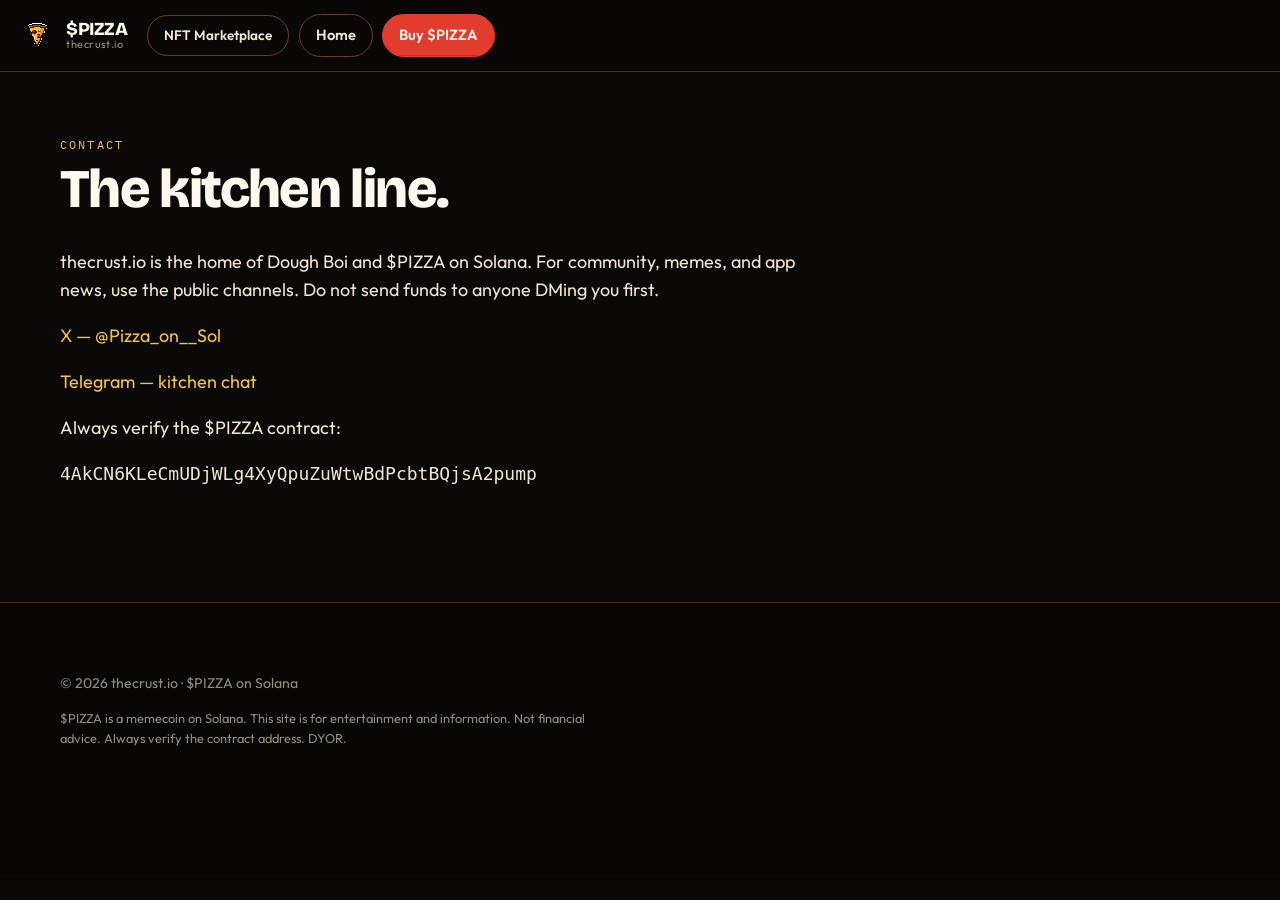
<file: contact.html>
<!DOCTYPE html>
<html lang="en">
<head>
  <meta charset="UTF-8">
  <meta name="viewport" content="width=device-width, initial-scale=1.0">
  <title>Contact · thecrust.io</title>
  <meta name="description" content="Contact the $PIZZA kitchen on Solana.">
  <meta name="theme-color" content="#0A0908">
  <link rel="icon" type="image/png" href="assets/favicon.png">
  <link rel="preconnect" href="https://fonts.googleapis.com">
  <link rel="preconnect" href="https://fonts.gstatic.com" crossorigin>
  <link href="https://fonts.googleapis.com/css2?family=Bricolage+Grotesque:opsz,wght@12..96,800&family=IBM+Plex+Mono:wght@400;500&family=Instrument+Serif:ital@1&family=Outfit:wght@400;500;600&display=swap" rel="stylesheet">
  <link rel="stylesheet" href="css/styles.css">
</head>
<body>
  <header class="nav">
    <div class="nav__inner">
      <a class="brand" href="index.html">
        <img class="brand__mark" src="assets/pixel-slice.png" alt="" width="36" height="36">
        <span class="brand__text">
          <span class="brand__ticker">$PIZZA</span>
          <span class="brand__site">thecrust.io</span>
        </span>
      </a>
      <div class="nav__actions">
        <a class="btn btn--ghost" href="https://gingernft.store" style="font-size:0.85rem">NFT Marketplace</a>
        <a class="btn btn--ghost" href="index.html">Home</a>
        <a class="btn btn--buy" href="https://jup.ag/swap/SOL-4AkCN6KLeCmUDjWLg4XyQpuZuWtwBdPcbtBQjsA2pump" target="_blank" rel="noopener noreferrer">Buy $PIZZA</a>
      </div>
    </div>
  </header>
  <main class="legal-page wrap">
    <p class="kicker">Contact</p>
    <h1>The kitchen line.</h1>
    <p>thecrust.io is the home of Dough Boi and $PIZZA on Solana. For community, memes, and app news, use the public channels. Do not send funds to anyone DMing you first.</p>
    <p><a href="https://x.com/Pizza_on__Sol" target="_blank" rel="noopener noreferrer">X — @Pizza_on__Sol</a></p>
    <p><a href="https://t.me/+PrL-wbxrW39kODBk" target="_blank" rel="noopener noreferrer">Telegram — kitchen chat</a></p>
    <p>Always verify the $PIZZA contract:</p>
    <p><code>4AkCN6KLeCmUDjWLg4XyQpuZuWtwBdPcbtBQjsA2pump</code></p>
  </main>
  <footer class="footer">
    <div class="wrap footer__bottom">
      <p>© 2026 thecrust.io · $PIZZA on Solana</p>
      <p class="disclaimer">$PIZZA is a memecoin on Solana. This site is for entertainment and information. Not financial advice. Always verify the contract address. DYOR.</p>
    </div>
  </footer>
</body>
</html>
</file>
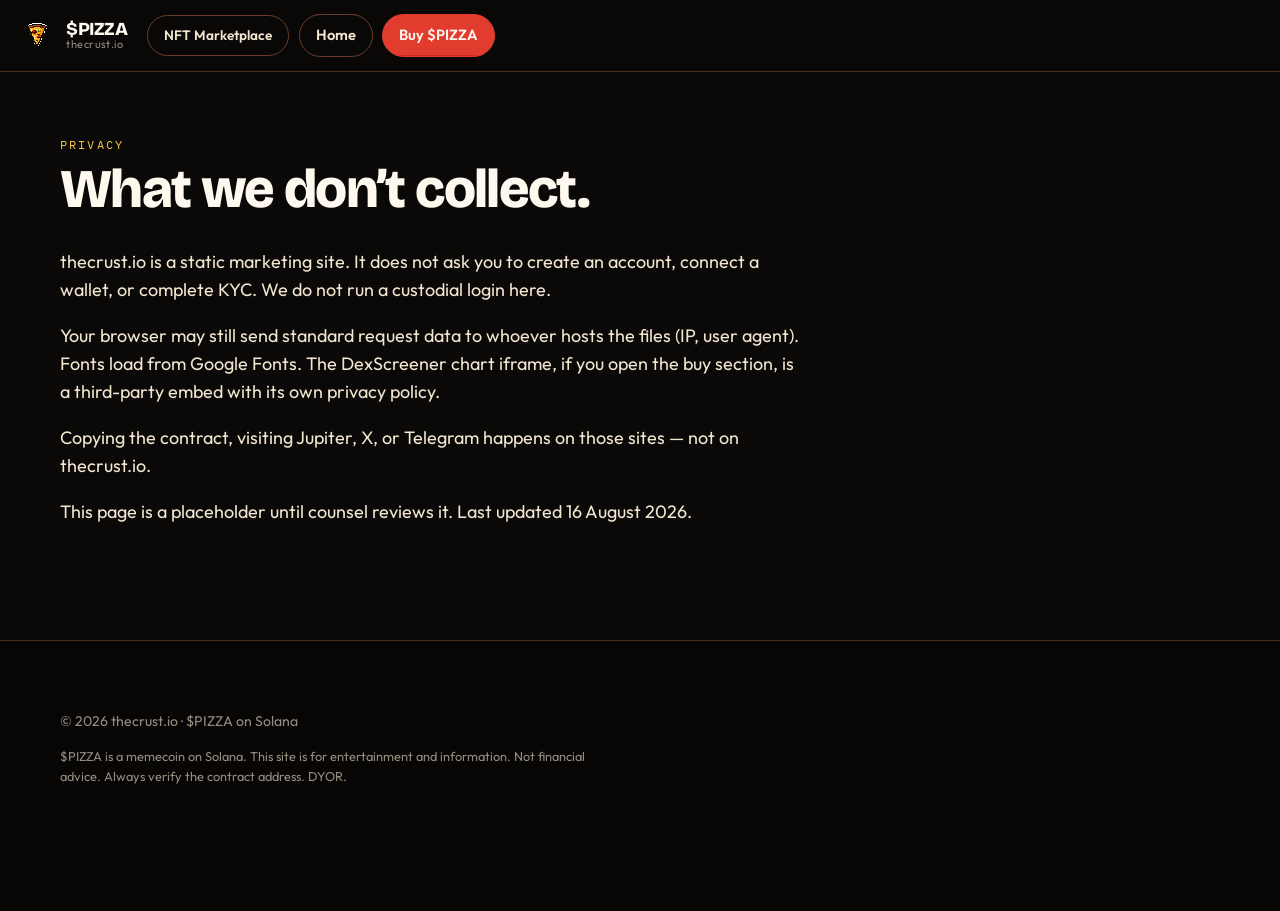
<file: privacy.html>
<!DOCTYPE html>
<html lang="en">
<head>
  <meta charset="UTF-8">
  <meta name="viewport" content="width=device-width, initial-scale=1.0">
  <title>Privacy · thecrust.io</title>
  <meta name="description" content="Privacy notes for thecrust.io.">
  <meta name="theme-color" content="#0A0908">
  <link rel="icon" type="image/png" href="assets/favicon.png">
  <link rel="preconnect" href="https://fonts.googleapis.com">
  <link rel="preconnect" href="https://fonts.gstatic.com" crossorigin>
  <link href="https://fonts.googleapis.com/css2?family=Bricolage+Grotesque:opsz,wght@12..96,800&family=IBM+Plex+Mono:wght@400;500&family=Instrument+Serif:ital@1&family=Outfit:wght@400;500;600&display=swap" rel="stylesheet">
  <link rel="stylesheet" href="css/styles.css">
</head>
<body>
  <header class="nav">
    <div class="nav__inner">
      <a class="brand" href="index.html">
        <img class="brand__mark" src="assets/pixel-slice.png" alt="" width="36" height="36">
        <span class="brand__text">
          <span class="brand__ticker">$PIZZA</span>
          <span class="brand__site">thecrust.io</span>
        </span>
      </a>
      <div class="nav__actions">
        <a class="btn btn--ghost" href="https://gingernft.store" style="font-size:0.85rem">NFT Marketplace</a>
        <a class="btn btn--ghost" href="index.html">Home</a>
        <a class="btn btn--buy" href="https://jup.ag/swap/SOL-4AkCN6KLeCmUDjWLg4XyQpuZuWtwBdPcbtBQjsA2pump" target="_blank" rel="noopener noreferrer">Buy $PIZZA</a>
      </div>
    </div>
  </header>
  <main class="legal-page wrap">
    <p class="kicker">Privacy</p>
    <h1>What we don’t collect.</h1>
    <p>thecrust.io is a static marketing site. It does not ask you to create an account, connect a wallet, or complete KYC. We do not run a custodial login here.</p>
    <p>Your browser may still send standard request data to whoever hosts the files (IP, user agent). Fonts load from Google Fonts. The DexScreener chart iframe, if you open the buy section, is a third-party embed with its own privacy policy.</p>
    <p>Copying the contract, visiting Jupiter, X, or Telegram happens on those sites — not on thecrust.io.</p>
    <p>This page is a placeholder until counsel reviews it. Last updated 16 August 2026.</p>
  </main>
  <footer class="footer">
    <div class="wrap footer__bottom">
      <p>© 2026 thecrust.io · $PIZZA on Solana</p>
      <p class="disclaimer">$PIZZA is a memecoin on Solana. This site is for entertainment and information. Not financial advice. Always verify the contract address. DYOR.</p>
    </div>
  </footer>
</body>
</html>
</file>
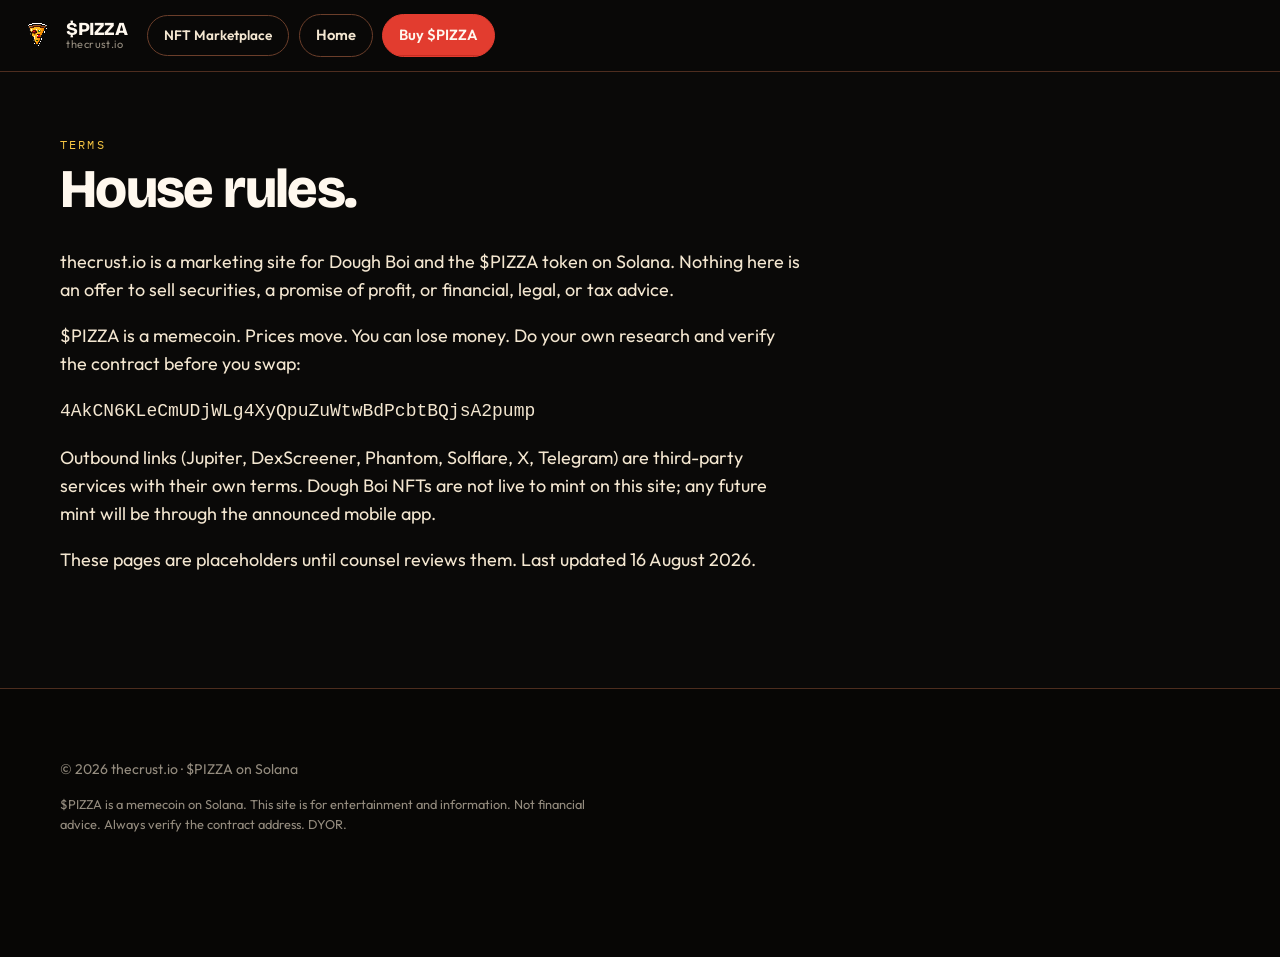
<file: terms.html>
<!DOCTYPE html>
<html lang="en">
<head>
  <meta charset="UTF-8">
  <meta name="viewport" content="width=device-width, initial-scale=1.0">
  <title>Terms · thecrust.io</title>
  <meta name="description" content="Terms for thecrust.io and $PIZZA on Solana.">
  <meta name="theme-color" content="#0A0908">
  <link rel="icon" type="image/png" href="assets/favicon.png">
  <link rel="preconnect" href="https://fonts.googleapis.com">
  <link rel="preconnect" href="https://fonts.gstatic.com" crossorigin>
  <link href="https://fonts.googleapis.com/css2?family=Bricolage+Grotesque:opsz,wght@12..96,800&family=IBM+Plex+Mono:wght@400;500&family=Instrument+Serif:ital@1&family=Outfit:wght@400;500;600&display=swap" rel="stylesheet">
  <link rel="stylesheet" href="css/styles.css">
</head>
<body>
  <header class="nav">
    <div class="nav__inner">
      <a class="brand" href="index.html">
        <img class="brand__mark" src="assets/pixel-slice.png" alt="" width="36" height="36">
        <span class="brand__text">
          <span class="brand__ticker">$PIZZA</span>
          <span class="brand__site">thecrust.io</span>
        </span>
      </a>
      <div class="nav__actions">
        <a class="btn btn--ghost" href="https://gingernft.store" style="font-size:0.85rem">NFT Marketplace</a>
        <a class="btn btn--ghost" href="index.html">Home</a>
        <a class="btn btn--buy" href="https://jup.ag/swap/SOL-4AkCN6KLeCmUDjWLg4XyQpuZuWtwBdPcbtBQjsA2pump" target="_blank" rel="noopener noreferrer">Buy $PIZZA</a>
      </div>
    </div>
  </header>
  <main class="legal-page wrap">
    <p class="kicker">Terms</p>
    <h1>House rules.</h1>
    <p>thecrust.io is a marketing site for Dough Boi and the $PIZZA token on Solana. Nothing here is an offer to sell securities, a promise of profit, or financial, legal, or tax advice.</p>
    <p>$PIZZA is a memecoin. Prices move. You can lose money. Do your own research and verify the contract before you swap:</p>
    <p><code>4AkCN6KLeCmUDjWLg4XyQpuZuWtwBdPcbtBQjsA2pump</code></p>
    <p>Outbound links (Jupiter, DexScreener, Phantom, Solflare, X, Telegram) are third-party services with their own terms. Dough Boi NFTs are not live to mint on this site; any future mint will be through the announced mobile app.</p>
    <p>These pages are placeholders until counsel reviews them. Last updated 16 August 2026.</p>
  </main>
  <footer class="footer">
    <div class="wrap footer__bottom">
      <p>© 2026 thecrust.io · $PIZZA on Solana</p>
      <p class="disclaimer">$PIZZA is a memecoin on Solana. This site is for entertainment and information. Not financial advice. Always verify the contract address. DYOR.</p>
    </div>
  </footer>
</body>
</html>
</file>
<file: css/styles.css>
:root {
  --oven: #0a0908;
  --charcoal: #161311;
  --cream: #f3e6d0;
  --crust: #6b3e2a;
  --red: #e23c2f;
  --pepperoni: #b42318;
  --gold: #f5c542;
  --flour: #fff8ee;
  --lime: #7cff4a;
  --slime: #7b3fe4;
  --max: 1160px;
  --nav-h: 72px;
  --radius: 18px;
  --hair: 1px solid color-mix(in srgb, var(--crust) 70%, transparent);
  --ease: 150ms ease;
  --font-display: "Bricolage Grotesque", "Arial Black", sans-serif;
  --font-body: "Outfit", system-ui, sans-serif;
  --font-serif: "Instrument Serif", Georgia, serif;
  --font-mono: "IBM Plex Mono", ui-monospace, monospace;
}

*,
*::before,
*::after {
  box-sizing: border-box;
}

html {
  scroll-behavior: smooth;
}

body {
  margin: 0;
  background: var(--oven);
  color: var(--cream);
  font-family: var(--font-body);
  font-size: 18px;
  line-height: 1.55;
  overflow-x: hidden;
}

img {
  max-width: 100%;
  height: auto;
  display: block;
}

a {
  color: var(--gold);
  text-decoration: none;
}

a:hover {
  color: var(--flour);
}

h1, h2, h3, h4 {
  font-family: var(--font-display);
  font-weight: 800;
  letter-spacing: -0.03em;
  color: var(--flour);
  line-height: 0.95;
  margin: 0 0 0.6em;
}

h1 { font-size: clamp(3rem, 8vw, 6.2rem); }
h2 { font-size: clamp(2.1rem, 4.5vw, 3.6rem); }
h3 { font-size: 1.25rem; letter-spacing: -0.02em; }

p { margin: 0 0 1em; max-width: 62ch; }

.gold { color: var(--gold); }

.skip {
  position: absolute;
  left: -999px;
  top: 0;
  background: var(--red);
  color: var(--flour);
  padding: 0.5rem 1rem;
  z-index: 100;
}

.skip:focus { left: 1rem; top: 1rem; }

.flour {
  pointer-events: none;
  position: fixed;
  inset: 0;
  z-index: 1;
  opacity: 0.04;
  background-image: radial-gradient(circle, rgba(255, 248, 238, 0.4) 0.55px, transparent 0.65px);
  background-size: 3px 3px;
}

main {
  position: relative;
  z-index: 2;
}

.slash {
  pointer-events: none;
  position: fixed;
  inset: 0;
  z-index: 40;
  background: linear-gradient(115deg, transparent 42%, var(--lime) 50%, transparent 58%);
  opacity: 0;
  transform: translateX(-30%);
  animation: slash 480ms ease-out 200ms 1 forwards;
}

@keyframes slash {
  0% { opacity: 0; transform: translateX(-40%); }
  35% { opacity: 0.55; }
  100% { opacity: 0; transform: translateX(40%); }
}

.wrap {
  width: min(var(--max), calc(100% - 2.5rem));
  margin-inline: auto;
}

.nav {
  position: sticky;
  top: 0;
  z-index: 50;
  height: var(--nav-h);
  background: color-mix(in srgb, var(--oven) 92%, transparent);
  backdrop-filter: blur(14px);
  border-bottom: var(--hair);
}

.nav__inner {
  height: 100%;
  width: min(1240px, calc(100% - 1.5rem));
  margin-inline: auto;
  display: flex;
  align-items: center;
  gap: 1.25rem;
}

.brand {
  display: flex;
  align-items: center;
  gap: 0.65rem;
  color: var(--flour);
  flex-shrink: 0;
}

.brand__mark {
  width: 36px;
  height: 36px;
  image-rendering: pixelated;
  animation: blink 10s steps(1) infinite;
}

@keyframes blink {
  0%, 92%, 100% { filter: none; }
  94% { filter: brightness(2.4) saturate(1.3); }
}

.brand__text { display: flex; flex-direction: column; line-height: 1.05; }
.brand__ticker {
  font-family: var(--font-display);
  font-weight: 800;
  letter-spacing: -0.04em;
  font-size: 1.15rem;
  color: var(--flour);
}
.brand__site {
  font-size: 11px;
  color: color-mix(in srgb, var(--cream) 60%, transparent);
  letter-spacing: 0.04em;
}

.nav__links {
  display: flex;
  gap: 1.1rem;
  margin-left: auto;
}

.nav__links a {
  color: var(--cream);
  font-size: 0.92rem;
  font-weight: 500;
}

.nav__links a:hover { color: var(--gold); }

.nav__actions {
  display: flex;
  align-items: center;
  gap: 0.6rem;
}

.nav__toggle {
  display: none;
  width: 40px;
  height: 40px;
  border: var(--hair);
  background: transparent;
  border-radius: 10px;
  flex-direction: column;
  justify-content: center;
  align-items: center;
  gap: 6px;
  cursor: pointer;
}

.nav__toggle span {
  width: 16px;
  height: 1.5px;
  background: var(--cream);
}

.btn {
  position: relative;
  display: inline-flex;
  align-items: center;
  gap: 0.45rem;
  border-radius: 999px;
  padding: 0.55rem 1rem;
  font-family: var(--font-body);
  font-weight: 600;
  font-size: 0.92rem;
  border: 1px solid transparent;
  overflow: hidden;
  isolation: isolate;
  white-space: nowrap;
}

.btn img { width: 18px; height: 18px; image-rendering: pixelated; }

.btn--buy {
  background: var(--red);
  color: var(--flour);
  border-color: var(--red);
}

.btn--buy::before {
  content: "";
  position: absolute;
  inset: 0;
  background: var(--pepperoni);
  transform: translateY(100%);
  transition: transform var(--ease);
  z-index: -1;
}

.btn--buy:hover { color: var(--flour); }
.btn--buy:hover::before { transform: translateY(0); }

.btn--ghost {
  background: transparent;
  color: var(--cream);
  border-color: var(--crust);
}

.btn--ghost:hover {
  color: var(--flour);
  border-color: var(--gold);
}

.btn--lg { padding: 0.85rem 1.35rem; font-size: 1rem; }

.ca-chip {
  display: inline-flex;
  align-items: center;
  gap: 0.45rem;
  border: var(--hair);
  background: var(--charcoal);
  color: var(--flour);
  font-family: var(--font-mono);
  font-size: 0.75rem;
  padding: 0.45rem 0.7rem;
  border-radius: 999px;
  cursor: pointer;
}

.ca-chip.is-copied {
  border-color: var(--lime);
  color: var(--lime);
}

.chip {
  display: inline-flex;
  align-items: center;
  border: var(--hair);
  border-radius: 999px;
  padding: 0.3rem 0.7rem;
  color: var(--cream);
  font-family: var(--font-mono);
  font-size: 0.72rem;
  letter-spacing: 0.04em;
  text-transform: uppercase;
}

.chip:hover { border-color: var(--gold); color: var(--gold); }
.chip--static { list-style: none; cursor: default; }

.chips {
  display: flex;
  flex-wrap: wrap;
  gap: 0.45rem;
  margin: 1.1rem 0 0;
  padding: 0;
}

.tbd {
  font-family: var(--font-mono);
  font-size: 0.62rem;
  letter-spacing: 0.08em;
  color: var(--gold);
  border: 1px solid color-mix(in srgb, var(--gold) 40%, transparent);
  border-radius: 4px;
  padding: 0.05rem 0.28rem;
  margin-left: 0.25rem;
  vertical-align: middle;
}

.hero {
  min-height: calc(100svh - var(--nav-h));
  display: flex;
  align-items: center;
  padding: 2.5rem 0 3rem;
}

.hero__grid {
  display: grid;
  grid-template-columns: 0.95fr 1.05fr;
  gap: 2rem;
  align-items: center;
}

.eyebrow {
  font-family: var(--font-mono);
  font-size: 0.78rem;
  letter-spacing: 0.14em;
  text-transform: uppercase;
  color: var(--gold);
  margin-bottom: 1rem;
}

.tagline {
  font-family: var(--font-serif);
  font-style: italic;
  font-size: clamp(1.4rem, 2.4vw, 2rem);
  color: var(--flour);
  max-width: none;
  margin: 0.4rem 0 0.35rem;
}

.heritage {
  color: color-mix(in srgb, var(--cream) 72%, transparent);
  font-size: 1rem;
}

.hero__ctas {
  display: flex;
  flex-wrap: wrap;
  gap: 0.7rem;
  margin: 1.4rem 0 1.2rem;
}

.ca-block {
  display: flex;
  flex-wrap: wrap;
  align-items: center;
  gap: 0.55rem;
  padding: 0.7rem 0.8rem;
  background: var(--charcoal);
  border: var(--hair);
  border-radius: var(--radius);
}

.ca-block__label {
  font-family: var(--font-mono);
  font-size: 0.68rem;
  letter-spacing: 0.12em;
  text-transform: uppercase;
  color: color-mix(in srgb, var(--cream) 55%, transparent);
}

.ca-block__addr {
  font-family: var(--font-mono);
  font-size: 0.72rem;
  color: var(--flour);
  word-break: break-all;
}

.ca-block--wide { margin-top: 1.5rem; }

.stats {
  display: grid;
  grid-template-columns: repeat(3, minmax(0, 1fr));
  gap: 0.6rem;
  margin: 1.2rem 0 0;
}

.stats div {
  border: var(--hair);
  border-radius: 12px;
  padding: 0.7rem 0.75rem;
  background: var(--charcoal);
}

.stats dt {
  font-family: var(--font-mono);
  font-size: 0.65rem;
  letter-spacing: 0.1em;
  text-transform: uppercase;
  color: color-mix(in srgb, var(--cream) 55%, transparent);
}

.stats dd {
  margin: 0.2rem 0 0;
  font-family: var(--font-display);
  font-size: 1.05rem;
  color: var(--flour);
}

.hero__stage { position: relative; text-align: center; }

.pose-stage {
  background: transparent;
  border: 0;
  padding: 0;
  cursor: pointer;
  width: 100%;
}

.pose-stage img {
  width: min(100%, 620px);
  margin-inline: auto;
  animation: breathe 4.5s ease-in-out infinite;
  filter: drop-shadow(0 24px 40px rgba(0, 0, 0, 0.45));
}

@keyframes breathe {
  0%, 100% { transform: scale(1, 1); }
  50% { transform: scale(1.025, 0.975); }
}

.pose-hint {
  font-family: var(--font-mono);
  font-size: 12px;
  letter-spacing: 0.08em;
  text-transform: uppercase;
  color: color-mix(in srgb, var(--cream) 50%, transparent);
  margin: 0.4rem 0 0;
}

.marquee {
  border-block: var(--hair);
  background: var(--charcoal);
  overflow: hidden;
}

.marquee__track {
  display: flex;
  width: max-content;
  animation: tape 28s linear infinite;
  will-change: transform;
  font-family: var(--font-mono);
  font-size: 0.78rem;
  letter-spacing: 0.18em;
  text-transform: uppercase;
  color: var(--gold);
  padding: 0.7rem 0;
}

.marquee__track span {
  flex-shrink: 0;
  white-space: nowrap;
  padding-right: 2rem;
}
.marquee:hover .marquee__track { animation-play-state: paused; }

@keyframes tape {
  from { transform: translate3d(0, 0, 0); }
  to { transform: translate3d(-50%, 0, 0); }
}

.cheese-rule {
  width: 100%;
  line-height: 0;
  padding: 0;
}

.cheese-rule img {
  display: block;
  width: 100%;
  height: clamp(200px, 36vw, 520px);
  object-fit: contain;
  object-position: center top;
}

.section { padding: 5rem 0 4.5rem; }

.kicker {
  font-family: var(--font-mono);
  font-size: 0.75rem;
  letter-spacing: 0.18em;
  text-transform: uppercase;
  color: var(--gold);
  margin-bottom: 0.6rem;
}

.kicker--slime { color: #c9a6ff; }
.lead { font-size: 1.08rem; color: color-mix(in srgb, var(--cream) 90%, white); }

.band {
  display: grid;
  grid-template-columns: 0.9fr 1.1fr;
  gap: 2.5rem;
  align-items: center;
  margin-bottom: 3.5rem;
}

.band--flip { grid-template-columns: 1.1fr 0.9fr; }
.band__art img { width: min(100%, 460px); margin-inline: auto; }

.mission-grid {
  display: grid;
  grid-template-columns: 1fr 1fr;
  gap: 1rem;
}

.card {
  background: var(--charcoal);
  border: var(--hair);
  border-radius: var(--radius);
  padding: 1.4rem 1.35rem;
}

.card h3 { color: var(--gold); margin-bottom: 0.5rem; }

.quiet, .lore-note {
  color: color-mix(in srgb, var(--cream) 65%, transparent);
  font-size: 0.95rem;
  margin-top: 1.2rem;
}

.lore-note { font-style: italic; }

.recipe-board {
  display: grid;
  grid-template-columns: repeat(2, 1fr);
  gap: 0.85rem;
  margin: 2rem 0 1.2rem;
}

.ingredient {
  background: linear-gradient(180deg, color-mix(in srgb, var(--gold) 8%, var(--charcoal)), var(--charcoal));
  border: var(--hair);
  border-radius: var(--radius);
  padding: 1.3rem 1.1rem 1.1rem;
  box-shadow: inset 0 0 0 1px color-mix(in srgb, var(--gold) 12%, transparent);
}

.ingredient__name {
  display: block;
  font-family: var(--font-mono);
  font-size: 0.68rem;
  letter-spacing: 0.14em;
  text-transform: uppercase;
  color: color-mix(in srgb, var(--cream) 55%, transparent);
  margin-bottom: 0.45rem;
}

.ingredient__value {
  display: block;
  font-family: var(--font-display);
  font-size: clamp(1.3rem, 2vw, 1.7rem);
  color: var(--flour);
  letter-spacing: -0.03em;
}

.ingredient__note {
  display: block;
  margin-top: 0.45rem;
  font-size: 0.78rem;
  color: color-mix(in srgb, var(--cream) 60%, transparent);
}

.oven__grid {
  display: grid;
  grid-template-columns: 1.05fr 0.95fr;
  gap: 2rem;
  align-items: center;
}

.oven-track {
  list-style: none;
  padding: 0;
  margin: 2rem 0 0;
  display: grid;
  gap: 1rem;
  border-left: 2px solid var(--crust);
}

.oven-track > li {
  position: relative;
  padding: 1rem 0 1rem 1.4rem;
  background: var(--charcoal);
  border: var(--hair);
  border-radius: 0 var(--radius) var(--radius) 0;
}

.oven-track > li::before {
  content: "";
  position: absolute;
  left: -7px;
  top: 1.35rem;
  width: 12px;
  height: 12px;
  border-radius: 50%;
  background: var(--gold);
  box-shadow: 0 0 0 4px var(--oven);
}

.oven-track__phase {
  display: block;
  font-family: var(--font-mono);
  font-size: 0.72rem;
  letter-spacing: 0.12em;
  text-transform: uppercase;
  color: var(--gold);
  margin-bottom: 0.4rem;
}

.oven-track ul {
  margin: 0;
  padding-left: 1.1rem;
  color: var(--cream);
}

.oven__art img { width: min(100%, 560px); margin-inline: auto; }

.nfts {
  background: color-mix(in srgb, var(--slime) 7%, var(--oven));
  border-block: 1px solid color-mix(in srgb, var(--slime) 35%, transparent);
}

.nft-grid {
  display: grid;
  grid-template-columns: repeat(5, 1fr);
  gap: 0.9rem;
  margin-top: 2rem;
}

.nft-card {
  background: #000;
  border: 1px solid color-mix(in srgb, var(--slime) 40%, var(--crust));
  border-radius: var(--radius);
  overflow: hidden;
  transform-style: preserve-3d;
  transition: transform 80ms linear;
}

.nft-card__art { position: relative; }
.nft-card__art img { width: 100%; aspect-ratio: 1; object-fit: cover; }

.nft-card__traits {
  position: absolute;
  inset: auto 0.6rem 0.6rem;
  display: flex;
  flex-wrap: wrap;
  gap: 0.3rem;
  opacity: 0;
  transform: translateY(6px);
  transition: opacity 180ms ease, transform 180ms ease;
}

.nft-card:hover .nft-card__traits,
.nft-card:focus-within .nft-card__traits {
  opacity: 1;
  transform: none;
}

.nft-card__traits span {
  background: color-mix(in srgb, #000 70%, var(--slime));
  color: #efe7ff;
  font-family: var(--font-mono);
  font-size: 0.62rem;
  padding: 0.2rem 0.4rem;
  border-radius: 6px;
}

.nft-card__meta { padding: 0.8rem 0.85rem 1rem; }
.nft-card__meta h3 { margin: 0 0 0.2rem; font-size: 1.05rem; }
.nft-card__meta p {
  margin: 0;
  font-family: var(--font-mono);
  font-size: 0.68rem;
  color: #c9a6ff;
}

.kitchen__grid {
  display: grid;
  grid-template-columns: 1.2fr 0.8fr;
  gap: 2rem;
  align-items: start;
}

.kitchen-links {
  display: grid;
  gap: 0.7rem;
  margin: 1.5rem 0;
}

.kitchen-link {
  display: flex;
  justify-content: space-between;
  gap: 1rem;
  align-items: baseline;
  padding: 1rem 1.1rem;
  background: var(--charcoal);
  border: var(--hair);
  border-radius: var(--radius);
  color: var(--flour);
}

.kitchen-link:hover { border-color: var(--gold); color: var(--flour); }
.kitchen-link__name { font-family: var(--font-display); font-size: 1.35rem; }
.kitchen-link__desc {
  font-size: 0.9rem;
  color: color-mix(in srgb, var(--cream) 70%, transparent);
}

.involve { padding-left: 1.2rem; margin: 0 0 2rem; }

.quotes { display: grid; gap: 0.8rem; }

blockquote {
  margin: 0;
  padding: 1rem 1.1rem;
  background: var(--charcoal);
  border-left: 3px solid var(--gold);
  border-radius: 0 var(--radius) var(--radius) 0;
}

blockquote p { margin: 0 0 0.4rem; font-size: 0.98rem; }
blockquote footer {
  font-family: var(--font-mono);
  font-size: 0.72rem;
  color: color-mix(in srgb, var(--cream) 60%, transparent);
}

.kitchen__art img { width: min(100%, 380px); margin-inline: auto; }

.buy__grid {
  display: grid;
  grid-template-columns: 1.15fr 0.85fr;
  gap: 2rem;
  align-items: center;
}

.order-steps {
  list-style: none;
  padding: 0;
  margin: 1.5rem 0 0;
  display: grid;
  gap: 1rem;
}

.order-steps li {
  display: grid;
  grid-template-columns: auto 1fr;
  gap: 0.9rem;
  padding: 1rem;
  background: var(--charcoal);
  border: var(--hair);
  border-radius: var(--radius);
}

.order-steps__n {
  font-family: var(--font-mono);
  color: var(--gold);
  font-size: 0.9rem;
}

.order-steps h3 { margin-bottom: 0.3rem; }
.order-steps p { margin: 0; }
.buy__art img { width: min(100%, 480px); margin-inline: auto; }

.chart-frame {
  margin-top: 2.2rem;
  border: var(--hair);
  border-radius: var(--radius);
  overflow: hidden;
  background: #0d0d0d;
}

.chart-frame iframe {
  width: 100%;
  height: 420px;
  border: 0;
}

.footer {
  border-top: var(--hair);
  padding: 3rem 0 7rem;
  background: #070605;
}

.footer__grid {
  display: grid;
  grid-template-columns: 1.4fr repeat(4, 1fr);
  gap: 1.5rem;
}

.footer h4 {
  font-size: 0.78rem;
  font-family: var(--font-mono);
  letter-spacing: 0.14em;
  text-transform: uppercase;
  color: var(--gold);
  margin-bottom: 0.7rem;
}

.footer a {
  display: block;
  color: var(--cream);
  margin-bottom: 0.4rem;
  font-size: 0.92rem;
}

.footer .tagline { margin-top: 0.35rem; font-size: 1.15rem; }

.footer__ca {
  display: flex;
  flex-wrap: wrap;
  align-items: center;
  gap: 0.6rem;
  margin-top: 2rem;
  font-family: var(--font-mono);
  font-size: 0.78rem;
}

.footer__ca code { color: var(--flour); word-break: break-all; }

.footer__bottom {
  margin-top: 1.4rem;
  color: color-mix(in srgb, var(--cream) 60%, transparent);
  font-size: 0.88rem;
}

.disclaimer { font-size: 0.8rem; max-width: 70ch; }

.dock {
  display: none;
  position: fixed;
  left: 0.75rem;
  right: 0.75rem;
  bottom: 0.75rem;
  z-index: 60;
  background: color-mix(in srgb, var(--oven) 92%, transparent);
  backdrop-filter: blur(12px);
  border: var(--hair);
  border-radius: 999px;
  padding: 0.4rem;
  gap: 0.4rem;
  justify-content: space-between;
  align-items: center;
}

.dock .btn--buy {
  flex: 1;
  justify-content: center;
}

.legal-page { padding: 4rem 0 6rem; }
.legal-page h1 { font-size: clamp(2.2rem, 5vw, 3.4rem); }

@media (max-width: 1100px) {
  .hero__grid,
  .band,
  .band--flip,
  .oven__grid,
  .kitchen__grid,
  .buy__grid {
    grid-template-columns: 1fr;
  }

  .nft-grid { grid-template-columns: repeat(3, 1fr); }
  .recipe-board { grid-template-columns: 1fr 1fr; }
  .stats { grid-template-columns: 1fr 1fr; }
  .nav__links { display: none; }
  .nav.open .nav__links {
    display: flex;
    position: absolute;
    top: var(--nav-h);
    left: 0;
    right: 0;
    flex-direction: column;
    gap: 0.2rem;
    padding: 1rem 1.2rem 1.2rem;
    background: var(--oven);
    border-bottom: var(--hair);
  }
  .nav__toggle { display: flex; }
  .band--flip .band__copy { order: 1; }
  .band--flip .band__art { order: 2; }
}

@media (max-width: 720px) {
  .nft-grid { grid-template-columns: 1fr 1fr; }
  .mission-grid,
  .recipe-board,
  .footer__grid { grid-template-columns: 1fr; }
  .nav__actions .ca-chip { display: none; }
  .dock { display: flex; }
  .hero { padding-top: 1.4rem; }
  .pose-stage img { width: min(100%, 420px); }
  body { padding-bottom: 4.5rem; }
}

@media (prefers-reduced-motion: reduce) {
  html { scroll-behavior: auto; }
  .slash, .pose-stage img, .marquee__track, .brand__mark { animation: none; }
  .nft-card { transform: none !important; }
}
</file>
